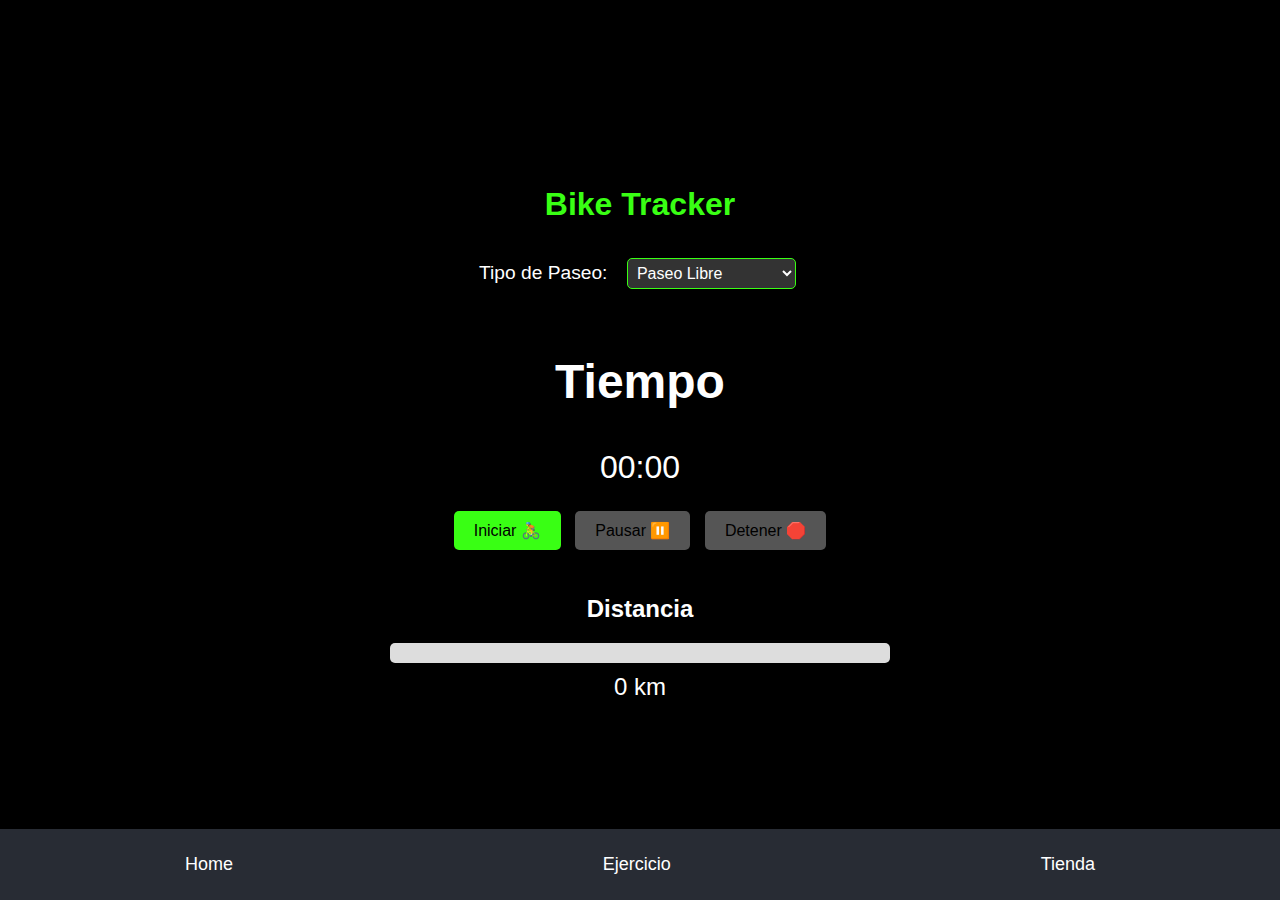
<file: bike.html>
<!DOCTYPE html>
<html lang="es">
<head>
    <meta charset="UTF-8">
    <meta name="viewport" content="width=device-width, initial-scale=1.0">
    <title>Bike Tracker</title>
    <link rel="stylesheet" href="bike.css">
</head>
<body>
    <div class="container">
        <h1>Bike Tracker</h1>
        <div class="settings">
            <label for="ride-type">Tipo de Paseo:</label>
            <select id="ride-type">
                <option value="free">Paseo Libre</option>
                <option value="training-5k">Entrenamiento 5K</option>
                <option value="training-10k">Entrenamiento 10K</option>
            </select>
        </div>
        <div class="time">
            <h2>Tiempo</h2>
            <div id="timer">00:00</div>
        </div>
        <div class="controls">
            <button id="start">Iniciar 🚴</button>
            <button id="pause-resume" disabled>Pausar ⏸️</button>
            <button id="stop" disabled>Detener 🛑</button>
        </div>
        <div class="progress">
            <h2>Distancia</h2>
            <div id="progress-bar">
                <div class="progress-fill"></div>
            </div>
            <p id="distance">0 km</p>
        </div>
        <div class="nav-bar">
            <button onclick="navigateTo('index')">Home</button>
            <button onclick="navigateTo('exercise')">Ejercicio</button>
            <button onclick="navigateTo('store')">Tienda</button>
        </div>
    </div>
    <script src="bike.js"></script>
</body>
</html>
</file>
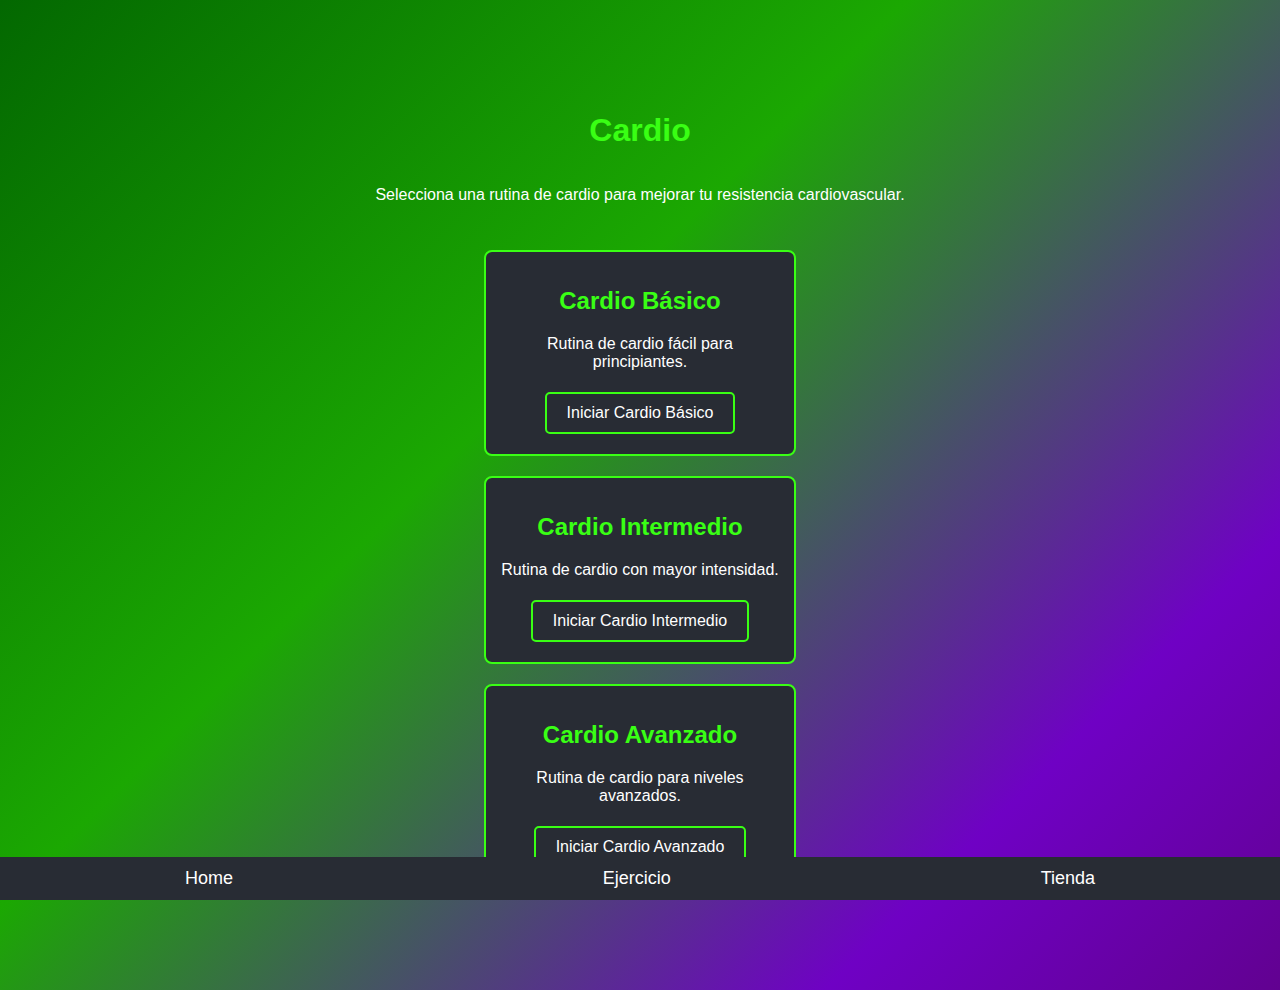
<file: cardio.html>
<!DOCTYPE html>
<html lang="es">
<head>
    <meta charset="UTF-8">
    <meta name="viewport" content="width=device-width, initial-scale=1.0">
    <link rel="stylesheet" href="cardio.css">
    <title>FitGotchi - Cardio</title>
</head>
<body>
    <div class="container">
        <h1>Cardio</h1>
        <p>Selecciona una rutina de cardio para mejorar tu resistencia cardiovascular.</p>

        <div class="exercise-options">
            <div class="exercise-card">
                <h2>Cardio Básico</h2>
                <p>Rutina de cardio fácil para principiantes.</p>
                <button onclick="startExercise('cardio01')">Iniciar Cardio Básico</button>
            </div>
            <div class="exercise-card">
                <h2>Cardio Intermedio</h2>
                <p>Rutina de cardio con mayor intensidad.</p>
                <button onclick="startExercise('cardio02')">Iniciar Cardio Intermedio</button>
            </div>
            <div class="exercise-card">
                <h2>Cardio Avanzado</h2>
                <p>Rutina de cardio para niveles avanzados.</p>
                <button onclick="startExercise('cardio03')">Iniciar Cardio Avanzado</button>
            </div>
        </div>

        <div class="nav-bar">
            <button onclick="navigateTo('index')">Home</button>
            <button onclick="navigateTo('exercise')">Ejercicio</button>
            <button onclick="navigateTo('store')">Tienda</button>
        </div>
    </div>
    <script src="cardio.js"></script>
</body>
</html>
</file>
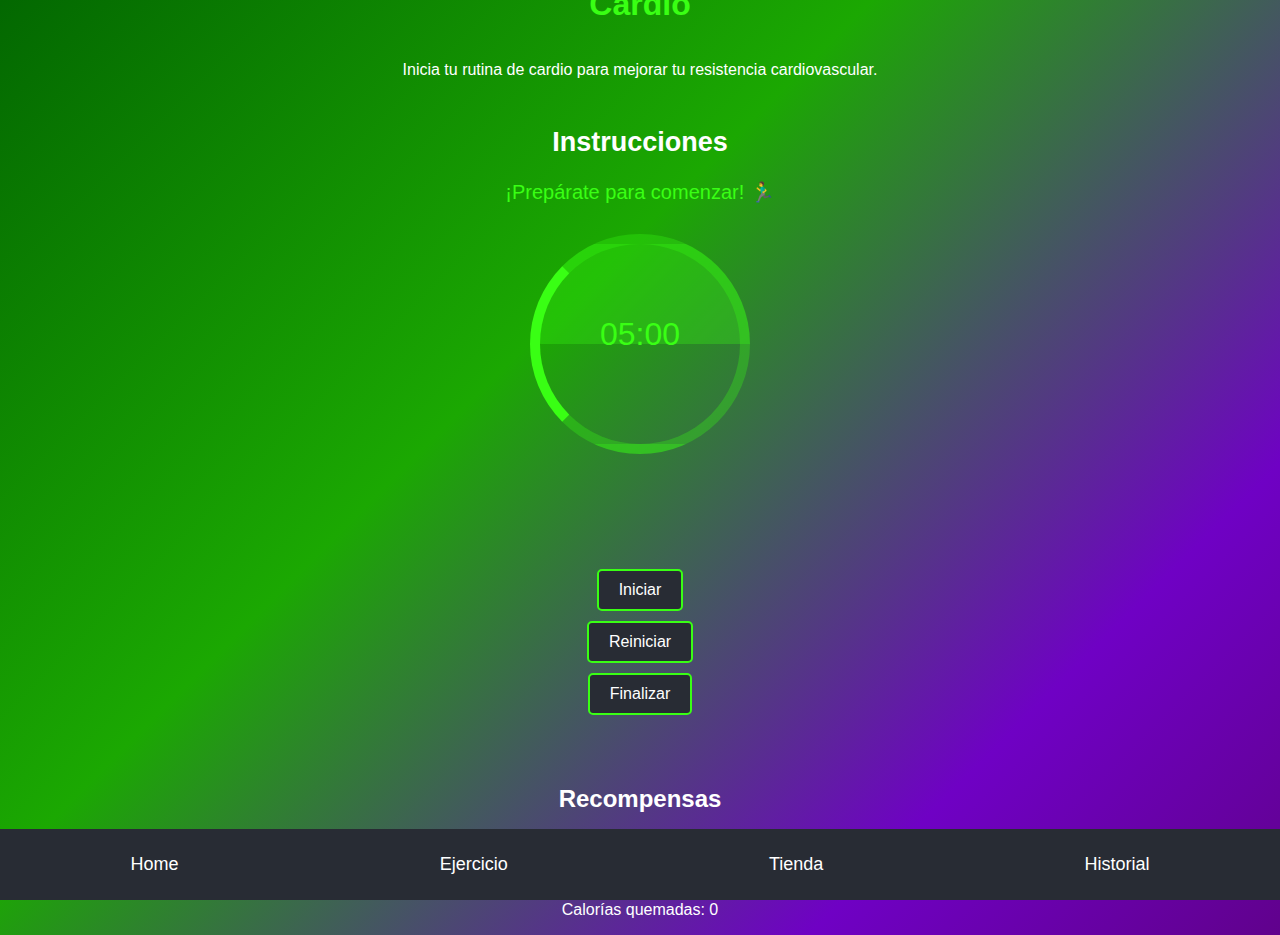
<file: cardio01.html>
<!DOCTYPE html>
<html lang="es">
<head>
    <meta charset="UTF-8">
    <meta name="viewport" content="width=device-width, initial-scale=1.0">
    <link rel="stylesheet" href="cardio01.css">
    <title>FitGotchi - Cardio</title>
</head>
<body>
    <div class="container">
        <h1>Cardio</h1>
        <p>Inicia tu rutina de cardio para mejorar tu resistencia cardiovascular.</p>
        <div class="instructions">
            <h2>Instrucciones</h2>
            <p id="instruction-display">¡Prepárate para comenzar! 🏃‍♂️</p>
        </div>
        <div class="timer-container">
            <div class="circular-progress" id="circular-progress"></div>
            <p id="time-display">05:00</p>
            <button id="start-stop-button">Iniciar</button>
            <button id="reset-button">Reiniciar</button>
            <button id="end-button">Finalizar</button>
        </div>
        
        <div class="rewards">
            <h2>Recompensas</h2>
            <p id="experience-earned">Experiencia ganada: 0</p>
            <p id="coins-earned">Monedas ganadas: 0</p>
            <p id="calories-burned">Calorías quemadas: 0</p>
        </div>
        
        <div class="nav-bar">
            <button onclick="navigateTo('index')">Home</button>
            <button onclick="navigateTo('exercise')">Ejercicio</button>
            <button onclick="navigateTo('store')">Tienda</button>
            <button onclick="navigateTo('history')">Historial</button>
        </div>
    </div>
    <script src="cardio01.js"></script>
</body>
</html>
</file>
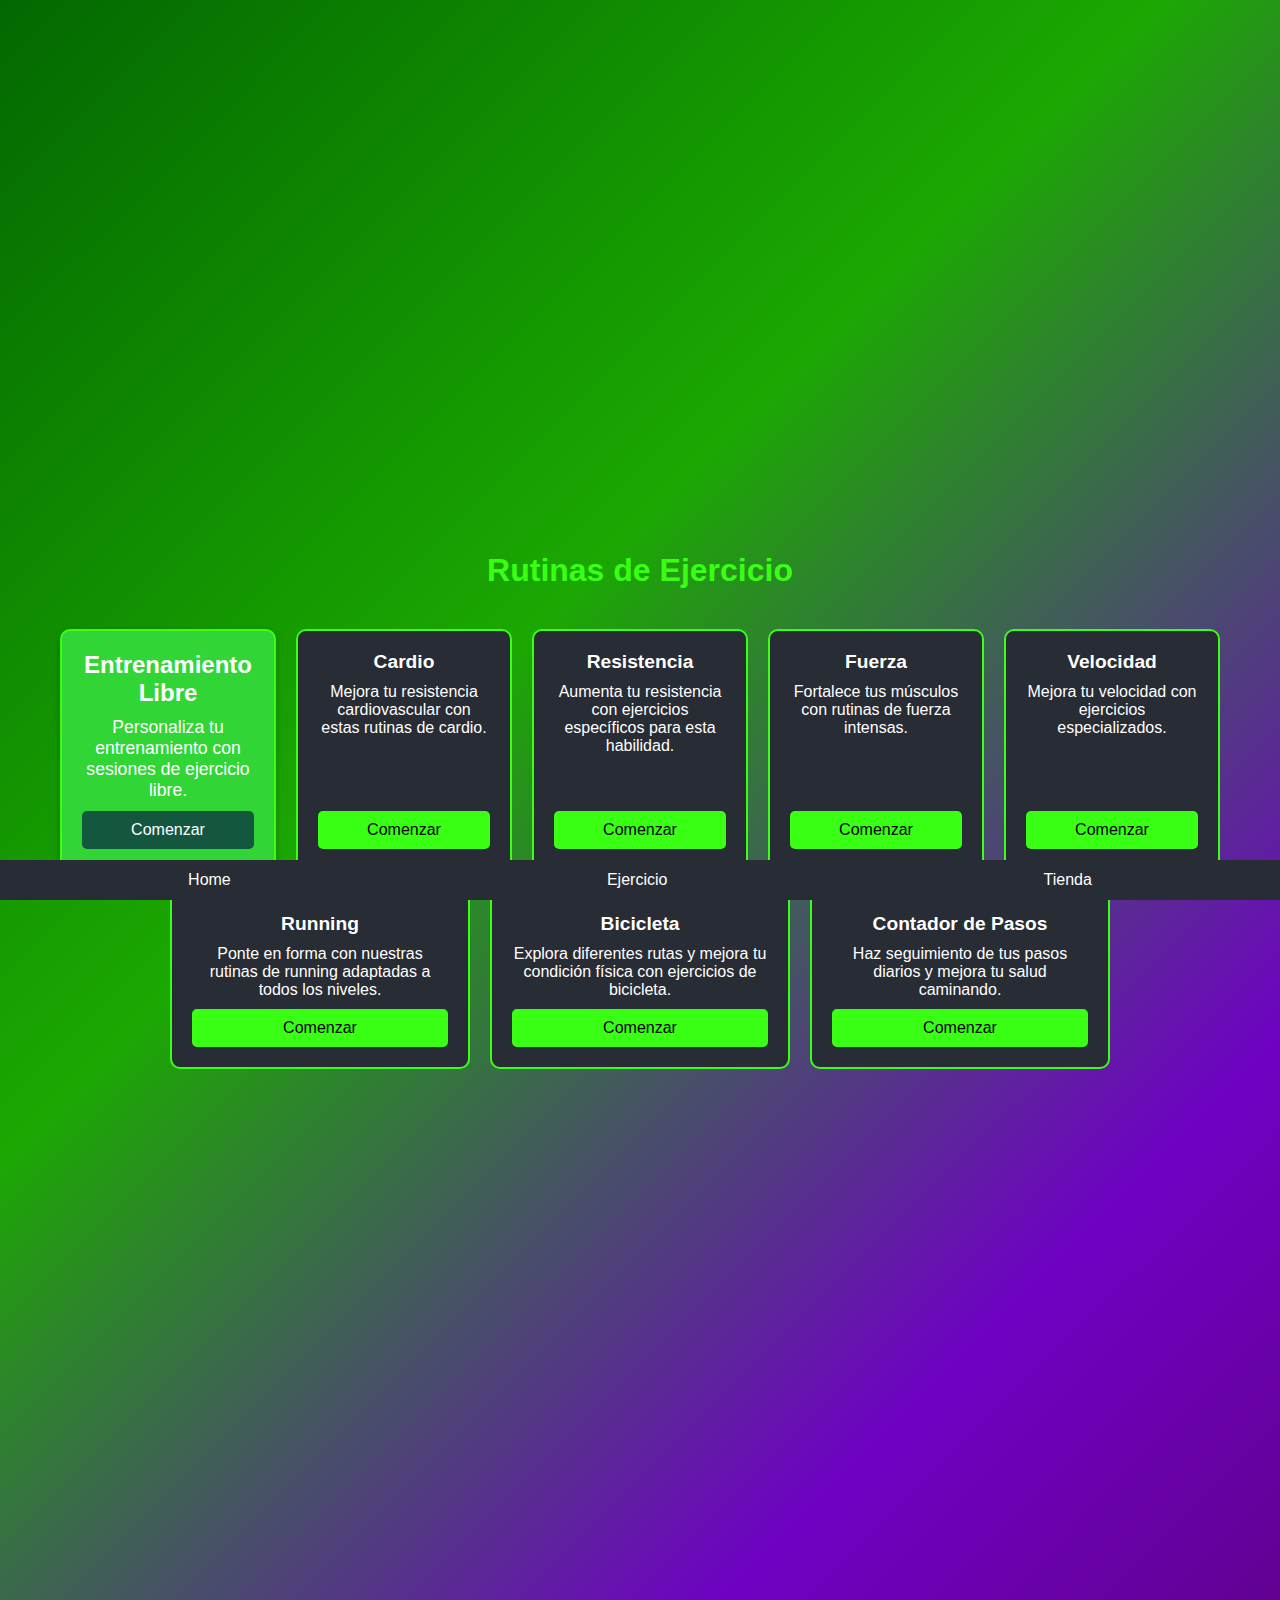
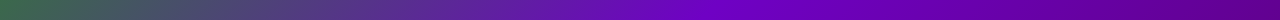
<file: exercise.html>
<!DOCTYPE html>
<html lang="es">
<head>
    <meta charset="UTF-8">
    <meta name="viewport" content="width=device-width, initial-scale=1.0">
    <link rel="stylesheet" href="exercise.css">
    <title>FitGotchi - Ejercicio</title>
</head>
<body>
    <div class="container">
        <h1>Rutinas de Ejercicio</h1>
        <div class="exercise-cards">
            <div class="card card-special">
                <h2>Entrenamiento Libre</h2>
                <p>Personaliza tu entrenamiento con sesiones de ejercicio libre.</p>
                <button onclick="navigateTo('freework')">Comenzar</button>
            </div>
            <div class="card">
                <h2>Cardio</h2>
                <p>Mejora tu resistencia cardiovascular con estas rutinas de cardio.</p>
                <button onclick="startExercise('cardio')">Comenzar</button>
            </div>
            <div class="card">
                <h2>Resistencia</h2>
                <p>Aumenta tu resistencia con ejercicios específicos para esta habilidad.</p>
                <button onclick="startExercise('resistance')">Comenzar</button>
            </div>
            <div class="card">
                <h2>Fuerza</h2>
                <p>Fortalece tus músculos con rutinas de fuerza intensas.</p>
                <button onclick="startExercise('strength')">Comenzar</button>
            </div>
            <div class="card">
                <h2>Velocidad</h2>
                <p>Mejora tu velocidad con ejercicios especializados.</p>
                <button onclick="startExercise('speed')">Comenzar</button>
            </div>
            
            <div class="card">
                <h2>Running</h2>
                <p>Ponte en forma con nuestras rutinas de running adaptadas a todos los niveles.</p>
                <button onclick="navigateTo('run')">Comenzar</button>
            </div>
            <div class="card">
                <h2>Bicicleta</h2>
                <p>Explora diferentes rutas y mejora tu condición física con ejercicios de bicicleta.</p>
                <button onclick="navigateTo('bike')">Comenzar</button>
            </div>
            <div class="card">
                <h2>Contador de Pasos</h2>
                <p>Haz seguimiento de tus pasos diarios y mejora tu salud caminando.</p>
                <button onclick="navigateTo('steps')">Comenzar</button>
            </div>
        </div>
        <div class="nav-bar">
            <button onclick="navigateTo('index')">Home</button>
            <button onclick="navigateTo('exercise')">Ejercicio</button>
            <button onclick="navigateTo('store')">Tienda</button>
        </div>
    </div>
    <script src="exercise.js"></script>
</body>
</html>
</file>
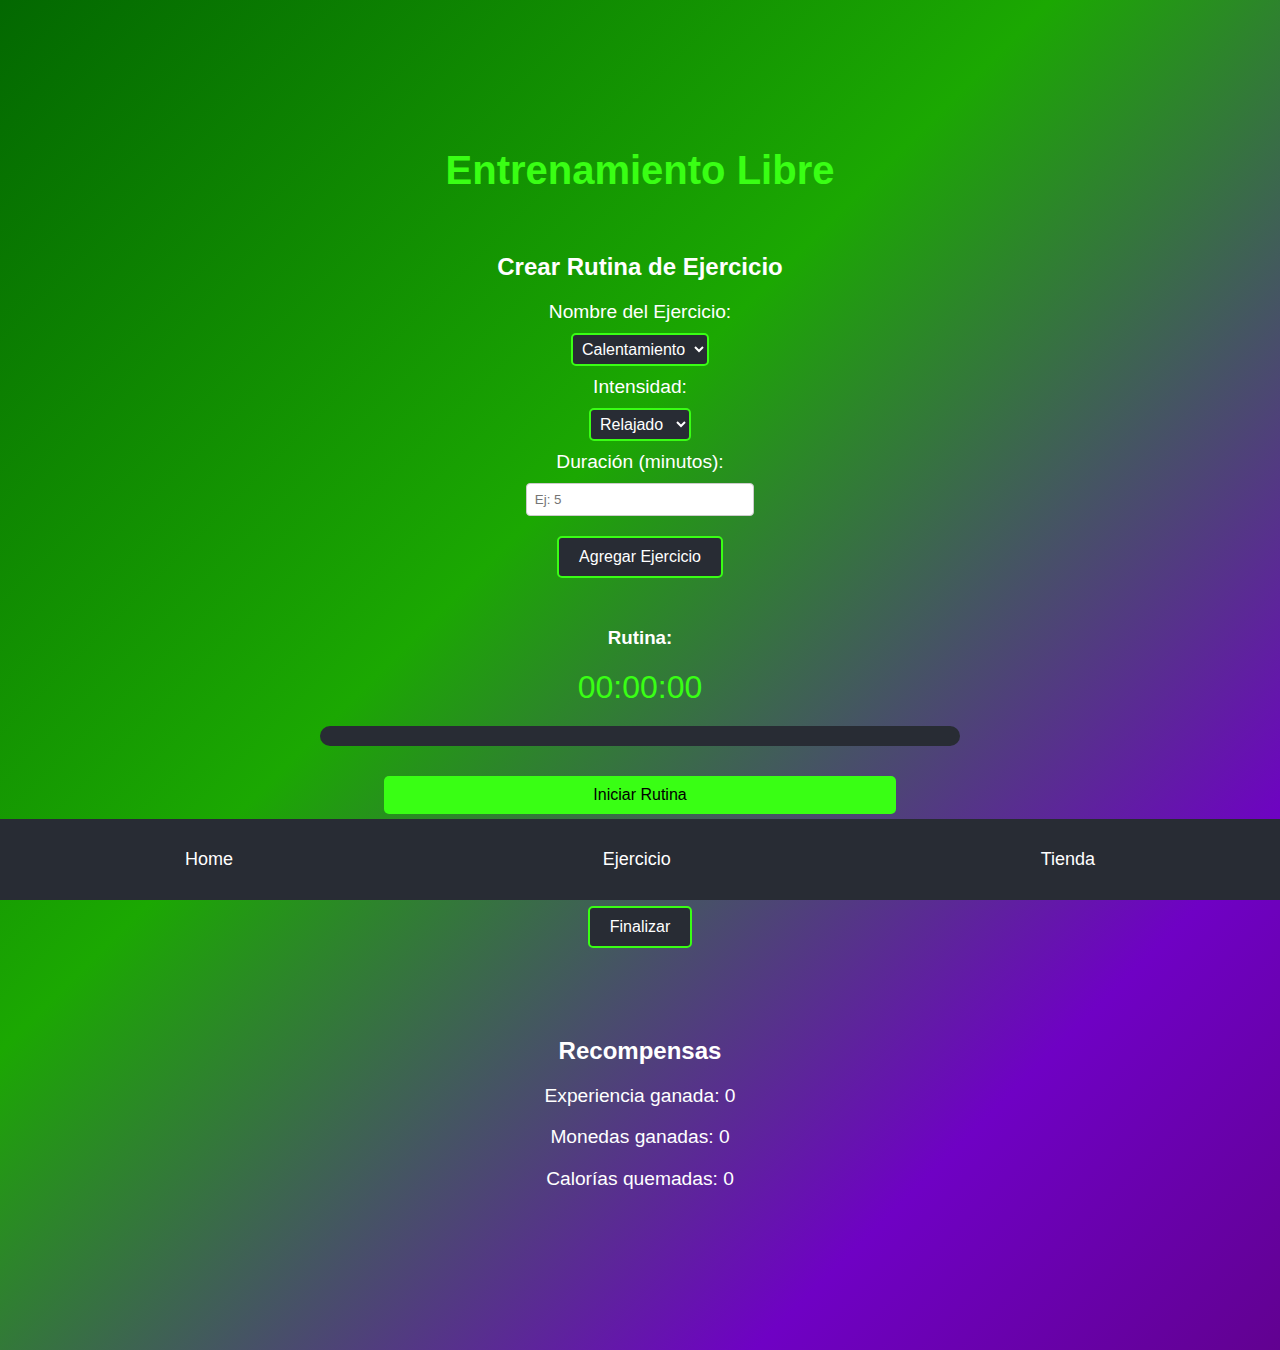
<file: freework.html>
<!DOCTYPE html>
<html lang="es">
<head>
    <meta charset="UTF-8">
    <meta name="viewport" content="width=device-width, initial-scale=1.0">
    <link rel="stylesheet" href="freework.css">
    <title>FitGotchi - Entrenamiento Libre</title>
</head>
<body>
    <div class="container">
        <h1>Entrenamiento Libre</h1>
        <div class="routine-builder">
            <h2>Crear Rutina de Ejercicio</h2>
            
            <label for="exercise-name-select">Nombre del Ejercicio:</label>
            <select id="exercise-name-select">
                <option value="warm-up">Calentamiento</option>
                <option value="cardio">Cardio</option>
                <option value="strength">Fuerza</option>
                <option value="stretching">Estiramiento</option>
                <option value="custom">Personalizado</option>
            </select>
            
            <div id="custom-exercise-container" style="display: none;">
                <label for="exercise-name">Nombre del Ejercicio Personalizado:</label>
                <input type="text" id="exercise-name" placeholder="Ej: Mi Ejercicio" />
            </div>
            
            <label for="exercise-intensity">Intensidad:</label>
            <select id="exercise-intensity">
                <option value="relaxed">Relajado</option>
                <option value="intense">Intenso</option>
                <option value="full">Full Work</option>
            </select>

            <label for="exercise-duration">Duración (minutos):</label>
            <input type="number" id="exercise-duration" min="1" placeholder="Ej: 5" />
            
            <button id="add-exercise-button">Agregar Ejercicio</button>
        </div>
        <div class="routine-list">
            <h3>Rutina:</h3>
            <ul id="routine-steps"></ul>
        </div>
        <div class="timer-container">
            <p id="time-display">00:00:00</p>
            <div class="progress-bar-container">
                <div class="circular-progress" id="progress-bar"></div>
            </div>
            <button id="start-routine-button">Iniciar Rutina</button>
            <button id="reset-button">Reiniciar</button>
            <button id="finish-button">Finalizar</button>
        </div>
        <div class="rewards">
            <h2>Recompensas</h2>
            <p id="experience-earned">Experiencia ganada: 0</p>
            <p id="coins-earned">Monedas ganadas: 0</p>
            <p id="calories-burned">Calorías quemadas: 0</p>
        </div>
        <div class="particle-animation" id="particle-animation"></div>
        <div class="workout-graphic" id="workout-graphic"></div>
    </div>
    <div class="nav-bar">
        <button onclick="navigateTo('index')">Home</button>
        <button onclick="navigateTo('exercise')">Ejercicio</button>
        <button onclick="navigateTo('store')">Tienda</button>
        
    </div>
    <script src="freework.js"></script>
</body>
</html>
</file>
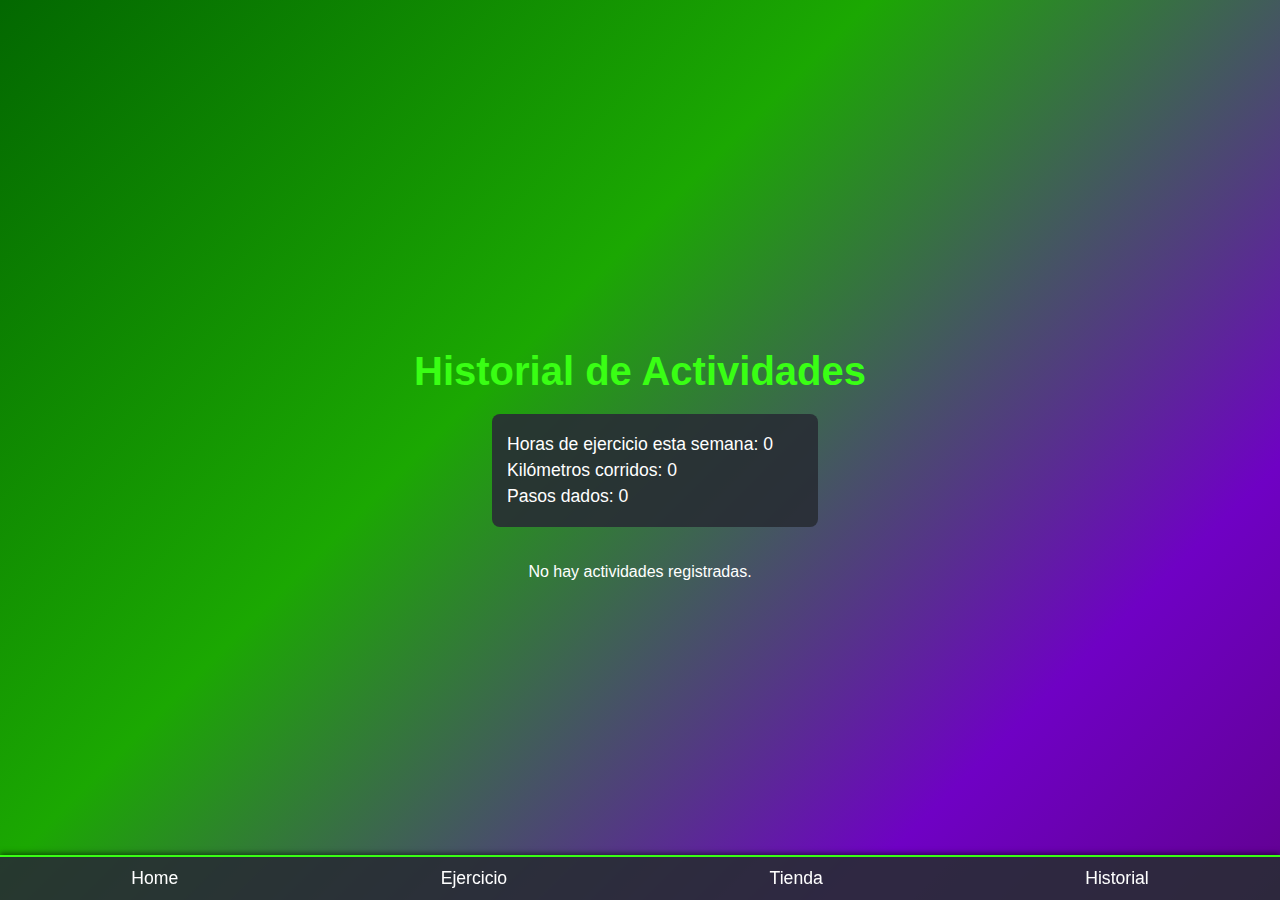
<file: history.html>
<!DOCTYPE html>
<html lang="es">
<head>
    <meta charset="UTF-8">
    <meta name="viewport" content="width=device-width, initial-scale=1.0">
    <link rel="stylesheet" href="history.css">
    <title>FitGotchi - Historial</title>
</head>
<body>
    <div class="container">
        <header>
            <h1>Historial de Actividades</h1>
        </header>
        <main>
            <div class="summary">
                <p>Horas de ejercicio esta semana: <span id="total-hours">0</span></p>
                <p>Kilómetros corridos: <span id="total-kilometers">0</span></p>
                <p>Pasos dados: <span id="total-steps">0</span></p>
            </div>
            <div id="history-list" class="history-list">
                <!-- Aquí se cargarán las actividades -->
            </div>
        </main>
        <div class="nav-bar">
            <button onclick="navigateTo('index')">Home</button>
            <button onclick="navigateTo('exercise')">Ejercicio</button>
            <button onclick="navigateTo('store')">Tienda</button>
            <button onclick="navigateTo('history')">Historial</button>
        </div>
    </div>
    <script src="history.js"></script>
</body>
</html>
</file>
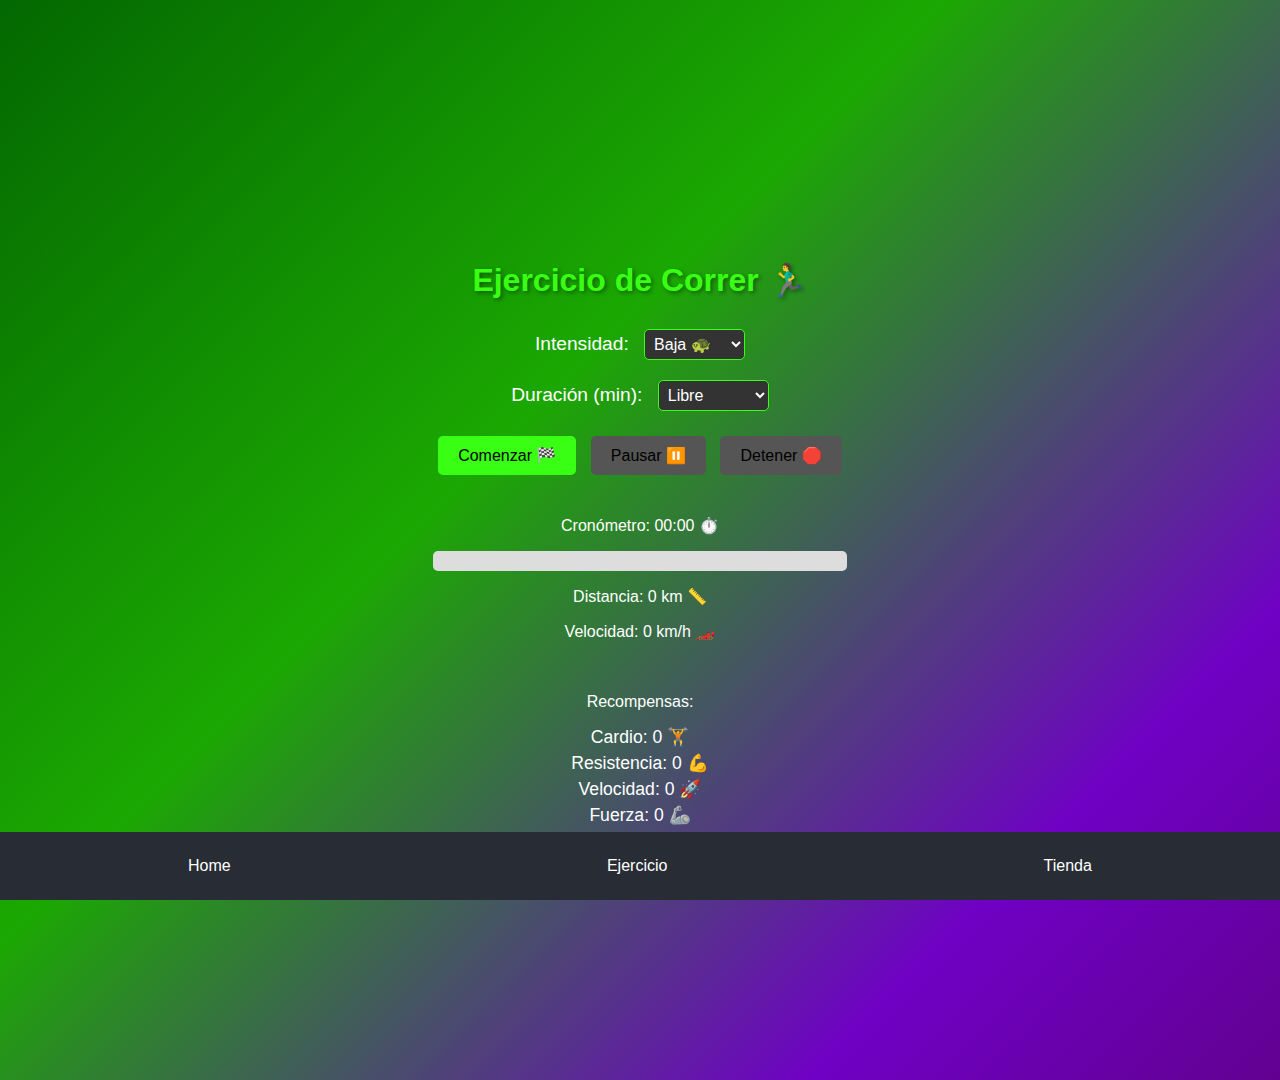
<file: run.html>
<!DOCTYPE html>
<html lang="es">
<head>
    <meta charset="UTF-8">
    <meta name="viewport" content="width=device-width, initial-scale=1.0">
    <link rel="stylesheet" href="run.css">
    <title>FitGotchi - Running</title>
</head>
<body>
    <div class="container">
        <header>
            <h1>Ejercicio de Correr 🏃‍♂️</h1>
        </header>
        
        <section class="settings">
            <label for="intensity">Intensidad: </label>
            <select id="intensity">
                <option value="low">Baja 🐢</option>
                <option value="medium">Media 🏃</option>
                <option value="high">Alta 🏃‍♂️</option>
            </select>
        </section>
        
        <section class="time">
            <label for="duration">Duración (min): </label>
            <select id="duration">
                <option value="free">Libre</option>
                <option value="15">15 minutos</option>
                <option value="30">30 minutos</option>
                <option value="60">60 minutos</option>
            </select>
        </section>
        
        <section class="controls">
            <button id="start">Comenzar 🏁</button>
            <button id="pause" disabled>Pausar ⏸️</button>
            <button id="stop" disabled>Detener 🛑</button>
        </section>
        
        <section class="progress">
            <p>Cronómetro: <span id="timer">00:00</span> ⏱️</p>
            <div id="progress-bar">
                <div class="progress-fill"></div>
            </div>
            <p>Distancia: <span id="distance">0</span> km 📏</p>
            <p>Velocidad: <span id="speed">0</span> km/h 🏎️</p>
        </section>
        
        <section class="rewards">
            <p>Recompensas: </p>
            <ul>
                <li>Cardio: <span id="cardio-reward">0</span> 🏋️</li>
                <li>Resistencia: <span id="resistance-reward">0</span> 💪</li>
                <li>Velocidad: <span id="speed-reward">0</span> 🚀</li>
                <li>Fuerza: <span id="strength-reward">0</span> 🦾</li>
            </ul>
        </section>
        
        <div class="nav-bar">
            <button onclick="navigateTo('index')">Home</button>
            <button onclick="navigateTo('exercise')">Ejercicio</button>
            <button onclick="navigateTo('store')">Tienda</button>
        </div>
    </div>
    <script src="run.js"></script>
</body>
</html>
</file>
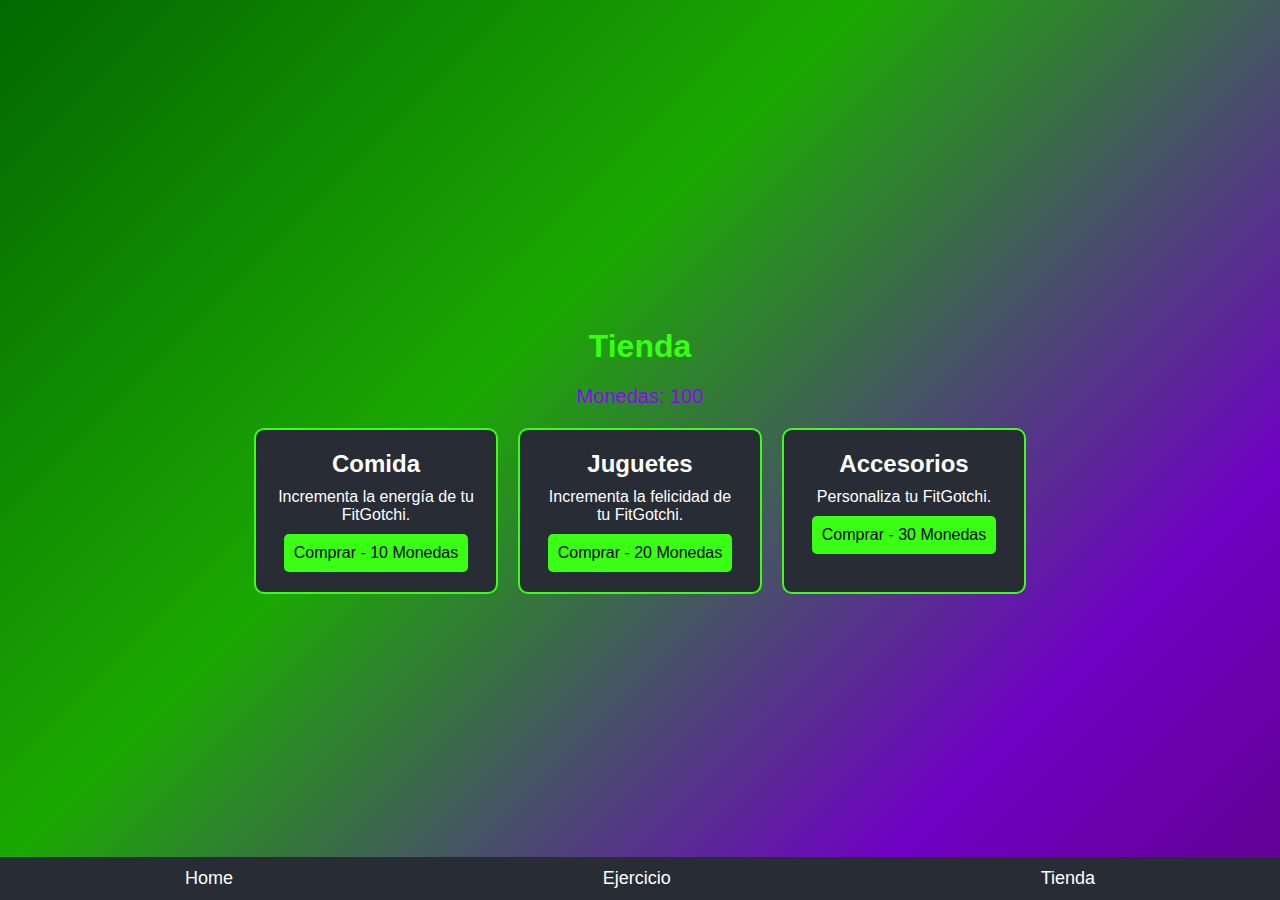
<file: store.html>
<!DOCTYPE html>
<html lang="es">
<head>
    <meta charset="UTF-8">
    <meta name="viewport" content="width=device-width, initial-scale=1.0">
    <link rel="stylesheet" href="store.css">
    <title>FitGotchi - Tienda</title>
</head>
<body>
    <div class="container">
        <h1>Tienda</h1>
        <div id="coins-display">Monedas: 100</div>
        <div class="store-items">
            <div class="item">
                <h2>Comida</h2>
                <p>Incrementa la energía de tu FitGotchi.</p>
                <button onclick="buyItem('comida')">Comprar - 10 Monedas</button>
            </div>
            <div class="item">
                <h2>Juguetes</h2>
                <p>Incrementa la felicidad de tu FitGotchi.</p>
                <button onclick="buyItem('juguetes')">Comprar - 20 Monedas</button>
            </div>
            <div class="item">
                <h2>Accesorios</h2>
                <p>Personaliza tu FitGotchi.</p>
                <button onclick="buyItem('accesorios')">Comprar - 30 Monedas</button>
            </div>
        </div>
    </div>
    <div class="nav-bar">
        <button onclick="navigateTo('index')">Home</button>
        <button onclick="navigateTo('exercise')">Ejercicio</button>
        <button onclick="navigateTo('store')">Tienda</button>
    </div>
    <script src="store.js"></script>
</body>
</html>
</file>
<file: bike.css>
body {
    font-family: Arial, sans-serif;
    display: flex;
    flex-direction: column;
    align-items: center;
    justify-content: center;
    background-color: #000000;
    color: #ffffff;
    margin: 0;
    padding: 0;
    min-height: 100vh;
    text-align: center;
}

.container {
    display: flex;
    flex-direction: column;
    align-items: center;
    justify-content: center;
    min-height: 80vh;
    width: 100%;
    padding: 20px;
    box-sizing: border-box;
}

h1 {
    margin-bottom: 20px;
    color: #39ff14;
    font-size: 2em;
    text-shadow: 2px 2px 4px rgba(0, 0, 0, 0.7);
}

.settings, .time, .controls, .progress {
    margin: 10px 0;
    width: 100%;
    max-width: 500px;
}

label {
    font-size: 1.2em;
    margin-right: 10px;
}

select, button {
    padding: 5px;
    font-size: 1em;
    border: 1px solid #39ff14;
    border-radius: 5px;
    background-color: #333;
    color: #fff;
    margin: 5px;
}

button {
    background-color: #39ff14;
    border: none;
    color: #000000;
    padding: 10px 20px;
    font-size: 16px;
    cursor: pointer;
    border-radius: 5px;
    transition: background-color 0.3s, transform 0.2s;
}

button:disabled {
    background-color: #555;
    cursor: not-allowed;
}

button:hover:enabled {
    background-color: #8f00ff;
    transform: scale(1.05);
}

.nav-bar {
    position: fixed;
    bottom: 0;
    width: 100%;
    display: flex;
    justify-content: space-around;
    background-color: #282c34;
    padding: 10px 0;
    box-sizing: border-box;
}

.nav-bar button {
    background-color: transparent;
    border: none;
    color: #ffffff;
    font-size: 18px;
    cursor: pointer;
}

.nav-bar button:hover {
    color: #39ff14;
}

.nav-bar button:focus {
    outline: none;
    color: #8f00ff;
}


.time {
    font-size: 2em;
}

.progress {
    text-align: center;
    width: 100%;
    max-width: 500px;
}

#progress-bar {
    width: 100%;
    background-color: #ddd;
    border-radius: 5px;
    overflow: hidden;
    height: 20px;
    margin: 10px 0;
}

#progress-bar .progress-fill {
    height: 100%;
    background-color: #39ff14;
    width: 0%;
    transition: width 0.5s ease-in-out;
}

#distance {
    font-size: 1.5em;
    margin-top: 10px;
}
</file>
<file: cardio.css>
@keyframes gradientAnimation {
    0% {
        background-position: 0% 0%;
    }
    50% {
        background-position: 100% 100%;
    }
    100% {
        background-position: 0% 0%;
    }
}

body {
    font-family: Arial, sans-serif;
    display: flex;
    flex-direction: column;
    align-items: center;
    justify-content: center;
    background: linear-gradient(135deg, #036801, #1ba802, #6f01c4, #54015d, #01c829, #6e02c1);
    background-size: 200% 200%;
    animation: gradientAnimation 30s ease infinite;
    color: #ffffff;
    margin: 0;
    padding: 0;
   
    height: 110vh;
    text-align: center;
}

.container {
    display: flex;
    flex-direction: column;
    align-items: center;
    justify-content: center;
    
    width: 90%;
}

h1 {
    color: #39ff14;
}

.exercise-options {
    display: flex;
    flex-direction: column;
    align-items: center;
    margin-top: 20px;
}

.exercise-card {
    background-color: #282c34;
    border: 2px solid #39ff14;
    border-radius: 8px;
    padding: 15px;
    margin: 10px;
    width: 80%;
    text-align: center;
}

.exercise-card h2 {
    color: #39ff14;
}

.exercise-card p {
    color: #ffffff;
}

.exercise-card button {
    font-size: 16px;
    background-color: #282c34;
    border: 2px solid #39ff14;
    color: #ffffff;
    padding: 10px 20px;
    cursor: pointer;
    margin: 5px;
    border-radius: 5px;
    transition: background-color 0.3s, color 0.3s;
}

.exercise-card button:hover {
    background-color: #39ff14;
    color: #000000;
}

.exercise-card button:focus {
    outline: none;
    background-color: #8f00ff;
    color: #ffffff;
}

.nav-bar {
    position: fixed;
    bottom: 0;
    width: 100%;
    display: flex;
    justify-content: space-around;
    background-color: #282c34;
    padding: 10px 0;
    z-index: 4;
}

.nav-bar button {
    background-color: transparent;
    border: none;
    color: #ffffff;
    font-size: 18px;
    cursor: pointer;
}

.nav-bar button:hover {
    color: #39ff14;
}

.nav-bar button:focus {
    outline: none;
    color: #8f00ff;
}

@media (max-width: 768px) {
    #fitgotchi-image {
        width: 120px;
        margin-top: 10px;
        height: 120px;
    }

    .nav-bar button {
        font-size: 16px;
    }

    .actions button {
        font-size: 24px;
        padding: 8px 16px;
    }

    #fitgotchi-name {
        font-size: 16px;
        padding: 4px;
        margin-bottom: 10px;
    }
}

@media (max-width: 480px) {
    #fitgotchi-image {
        width: 100px;
        height: 100px;
    }

    .nav-bar button {
        font-size: 16px;
    }

    .actions button {
        font-size: 14px;
        padding: 6px 12px;
    }

    #fitgotchi-name {
        font-size: 14px;
        padding: 3px;
    }
}
</file>
<file: cardio01.css>
@keyframes gradientAnimation {
    0% {
        background-position: 0% 0%;
    }
    50% {
        background-position: 100% 100%;
    }
    100% {
        background-position: 0% 0%;
    }
}

body {
    font-family: Arial, sans-serif;
    display: flex;
    flex-direction: column;
    align-items: center;
    justify-content: center;
    background: linear-gradient(135deg, #036801, #1ba802, #6f01c4, #54015d, #01c829, #6e02c1);
    background-size: 200% 200%;
    animation: gradientAnimation 30s ease infinite;
    color: #ffffff;
    margin: 0;
    padding: 0;
    width: 100%;
    height: 100vh;
    text-align: center;
}

.container {
    display: flex;
    flex-direction: column;
    align-items: center;
    justify-content: center;
    height: 80vh;
    width: 100%;
}

h1 {
    color: #39ff14;
}

.exercise-details {
    background-color: #282c34;
    border: 2px solid #39ff14;
    border-radius: 8px;
    padding: 15px;
    margin: 10px;
    width: 80%;
    text-align: center;
}

.exercise-details h2 {
    color: #39ff14;
}

.exercise-details p {
    color: #ffffff;
    margin: 10px 0;
}

.timer-container {
    display: flex;
    flex-direction: column;
    align-items: center;
    margin-bottom: 5vh;
    justify-content: center;
    height: 100%;
    position: relative;
}

.circular-progress {
    width: 200px;
    height: 200px;
    border-radius: 50%;
    border: 10px solid rgba(57, 255, 20, 0.3);
    border-top-color: #39ff14;
    transform: rotate(-90deg);
    background: conic-gradient(
        rgba(57, 255, 20, 0.3) 0%,
        rgba(57, 255, 20, 0.3) 50%,
        transparent 50%,
        transparent 100%
    );
    margin-bottom: 110px;
    position: relative;
}

#time-display {
    font-size: 2em;
    color: #39ff14;
    text-align: center;
    line-height: 200px;
    margin: 0;
    position: absolute;
    top: 0;
    left: 0;
    width: 100%;
}

button {
    font-size: 16px;
    background-color: #282c34;
    border: 2px solid #39ff14;
    color: #ffffff;
    padding: 10px 20px;
    cursor: pointer;
    margin: 5px;
    border-radius: 5px;
    transition: background-color 0.3s, color 0.3s;
}

button:hover {
    background-color: #39ff14;
    color: #000000;
}

button:focus {
    outline: none;
    background-color: #8f00ff;
    color: #ffffff;
}

.instructions {
    margin: 10px 0;
    font-size: 18px;
}

#instruction-display {
    font-size: 20px;
    color: #39ff14;
}

.nav-bar {
    position: fixed;
    bottom: 0;
    width: 100%;
    display: flex;
    justify-content: space-around;
    background-color: #282c34;
    padding: 10px 0;
}

.nav-bar button {
    background-color: transparent;
    border: none;
    color: #ffffff;
    font-size: 18px;
    cursor: pointer;
}

.nav-bar button:hover {
    color: #39ff14;
}

.nav-bar button:focus {
    outline: none;
    color: #8f00ff;
}
</file>
<file: exercise.css>
@keyframes gradientAnimation {
    0% {
        background-position: 0% 0%;
    }
    50% {
        background-position: 100% 100%;
    }
    100% {
        background-position: 0% 0%;
    }
}

body {
    font-family: Arial, sans-serif;
    display: flex;
    flex-direction: column;
    align-items: center;
    justify-content: center;
    background: linear-gradient(135deg, #036801, #1ba802, #6f01c4, #54015d, #01c829, #6e02c1);
    background-size: 200% 200%;
    animation: gradientAnimation 30s ease infinite;
    color: #ffffff;
    margin: 0;
    padding: 0;
    height: 180vh;
    text-align: center;
}

.container {
    display: flex;
    flex-direction: column;
    align-items: center;
    justify-content: center;
    width: 100%;
    padding: 20px;
    box-sizing: border-box;
}

h1 {
    margin-bottom: 20px;
    color: #39ff14;
}

.exercise-cards {
    display: flex;
    flex-wrap: wrap;
    gap: 20px;
    justify-content: center;
    width: 100%;
    max-width: 1200px;
    padding: 20px;
    box-sizing: border-box;
}

.card {
    background-color: #282c34;
    border: 2px solid #39ff14;
    border-radius: 10px;
    padding: 20px;
    flex: 1 1 200px;
    max-width: 300px;
    min-width: 200px;
    text-align: center;
    display: flex;
    flex-direction: column;
    justify-content: space-between;
    box-sizing: border-box;
}

.card h2 {
    margin: 0;
    color: #ffffff;
    font-size: 1.2em;
}

.card p {
    margin: 10px 0;
    flex-grow: 1;
}

.card button {
    background-color: #39ff14;
    border: none;
    color: #000000;
    padding: 10px;
    font-size: 16px;
    cursor: pointer;
    border-radius: 5px;
    transition: background-color 0.3s;
}

::selection {
    background: red;
    color: white;
}

::-moz-selection {
    background: red;
    color: white;
}

.card button:hover {
    background-color: #8f00ff;
}

.card-special {
    background-color: #31d636;
    color: white;
    border-radius: 10px;
    box-shadow: 0 4px 8px rgba(0, 0, 0, 0.2);
    padding: 20px;
    text-align: center;
    flex: 1 1 200px;
    max-width: 300px;
    min-width: 200px;
    display: flex;
    flex-direction: column;
    justify-content: space-between;
    box-sizing: border-box;
}

.card-special h2 {
    font-size: 1.5em;
}

.card-special p {
    font-size: 1.1em;
    flex-grow: 1;
}

.card-special button {
    background-color: #02024798;
    color: #ffffff;
    border: none;
    border-radius: 5px;
    padding: 10px 20px;
    cursor: pointer;
    font-size: 1em;
}

.card-special button:hover {
    background-color: #e8e8e8;
}

.nav-bar {
    position: fixed;
    bottom: 0;
    width: 100%;
    display: flex;
    justify-content: space-around;
    background-color: #282c34;
    padding: 10px 0;
}

.nav-bar button {
    background-color: transparent;
    border: none;
    color: #ffffff;
    font-size: 16px;
    cursor: pointer;
}

.nav-bar button:hover {
    color: #39ff14;
}

.nav-bar button:focus {
    outline: none;
    color: #8f00ff;
}
</file>
<file: freework.css>
@keyframes gradientAnimation {
    0% {
        background-position: 0% 0%;
    }
    50% {
        background-position: 100% 100%;
    }
    100% {
        background-position: 0% 0%;
    }
}

body {
    font-family: Arial, sans-serif;
    display: flex;
    flex-direction: column;
    align-items: center;
    justify-content: center;
    background: linear-gradient(135deg, #036801, #1ba802, #6f01c4, #54015d, #01c829, #6e02c1);
    background-size: 200% 200%;
    animation: gradientAnimation 30s ease infinite;
    color: #ffffff;
    margin: 0;
    padding: 0;
    height: 150vh;
    text-align: center;
}

.container {
    display: flex;
    flex-direction: column;
    align-items: center;
    justify-content: center;
    width: 90%;
    margin: 0 auto;
    padding: 20px;
    border-radius: 10px;
}

h1 {
    color: #39ff14;
    font-size: 2.5em;
    margin-bottom: 20px;
}

.workout-options, .intensity-options, .timer-container, .rewards {
    margin: 20px 0;
}

label {
    font-size: 1.2em;
    color: #ffffff;
    margin-right: 10px;
}

select {
    font-size: 1em;
    padding: 5px;
    border: 2px solid #39ff14;
    border-radius: 5px;
    background-color: #282c34;
    color: #ffffff;
}

#time-display {
    font-size: 2.5em;
    color: #39ff14;
    text-align: center;
    line-height: 200px;
    margin: 0;
    margin-bottom: 10px;
}

button {
    font-size: 16px;
    background-color: #282c34;
    border: 2px solid #39ff14;
    color: #ffffff;
    padding: 10px 20px;
    cursor: pointer;
    margin: 10px;
    border-radius: 5px;
    transition: background-color 0.3s, color 0.3s;
}

button:hover {
    background-color: #39ff14;
    color: #000000;
}

button:focus {
    outline: none;
    background-color: #8f00ff;
    color: #ffffff;
}

.routine-builder {
    margin: 20px 0;
    text-align: center;
}

.routine-builder label,
.routine-builder input {
    display: block;
    margin: 10px auto;
    width: 80%;
}

.routine-builder input {
    padding: 8px;
    border: 1px solid #ccc;
    border-radius: 4px;
    box-sizing: border-box;
}

.routine-list ul {
    list-style-type: none;
    padding: 0;
    text-align: center;
}

.routine-list li {
    background-color: #282c34;
    color: #ffffff;
    padding: 10px;
    border-radius: 5px;
    margin-bottom: 5px;
    display: flex;
    justify-content: space-between;
    align-items: center;
}

.routine-list button {
    background-color: transparent;
    border: none;
    color: #39ff14;
    cursor: pointer;
    font-size: 16px;
}

#start-routine-button {
    margin-top: 10px;
    background-color: #39ff14;
    color: #000;
    border: none;
    padding: 10px 20px;
    border-radius: 5px;
    cursor: pointer;
    font-size: 16px;
    display: block;
    width: 80%;
    margin: 20px auto;
}

#start-routine-button:hover {
    background-color: #8f00ff;
    color: #fff;
}

#custom-exercise-container {
    display: none;
    margin-top: 10px;
}

.nav-bar {
    position: fixed;
    bottom: 0;
    width: 100%;
    display: flex;
    justify-content: space-around;
    background-color: #282c34;
    padding: 10px 0;
}

.nav-bar button {
    background-color: transparent;
    border: none;
    color: #ffffff;
    font-size: 18px;
    cursor: pointer;
}

.nav-bar button:hover {
    color: #39ff14;
}

.nav-bar button:focus {
    outline: none;
    color: #8f00ff;
}

.timer-container {
    display: flex;
    flex-direction: column;
    align-items: center;
    justify-content: center;
    height: 300px;
    position: relative;
    margin-bottom: 20px;
}

.progress-bar-container {
    position: relative;
    width: 50vw;
    height: 20px;
    margin-top: 10px;
    background-color: #282c34;
    border-radius: 15px;
    overflow: hidden;
    margin-bottom: 10px;
}

.progress-bar {
    height: 100%;
    width: 0%;
    background-color: #39ff14;
    transition: width 1s ease-in-out;
}

#time-display {
    font-size: 2em;
    color: #39ff14;
    text-align: center;
    line-height: 30px;
    margin: 0;
    position: absolute;
    top: 0;
    left: 50%;
    transform: translate(-50%, -50%);
    width: 100%;
}

.rewards {
    margin-top: 10px;
}

.rewards p {
    font-size: 1.2em;
}
</file>
<file: history.css>
@keyframes gradientAnimation {
    0% {
        background-position: 0% 0%;
    }
    50% {
        background-position: 100% 100%;
    }
    100% {
        background-position: 0% 0%;
    }
}

body {
    font-family: Arial, sans-serif;
    display: flex;
    flex-direction: column;
    align-items: center;
    justify-content: center;
    background: linear-gradient(135deg, #036801, #1ba802, #6f01c4, #54015d, #01c829, #6e02c1);
    background-size: 200% 200%;
    animation: gradientAnimation 30s ease infinite;
    color: #ffffff;
    margin: 0;
    padding: 0;
    width: 100%;
    height: 100vh;
    text-align: center;
}

.container {
    display: flex;
    flex-direction: column;
    align-items: center;
    justify-content: center;
    width: 100%;
    max-width: 800px;
    padding: 20px;
    box-sizing: border-box;
    margin-top: 20px;
}

h1 {
    color: #39ff14;
    margin-bottom: 20px;
    font-size: 2.5rem;
}

.summary {
    width: 100%;
    max-width: 800px;
    background-color: rgba(40, 44, 52, 0.9);
    border-radius: 8px;
    padding: 15px;
    margin-bottom: 20px;
    text-align: left;
}

.summary p {
    margin: 5px 0;
    font-size: 1.1rem;
    color: #ffffff;
}

#history-list {
    width: 100%;
    display: flex;
    flex-direction: column;
    gap: 15px;
    margin: 0 auto;
}

.activity-button {
    background-color: rgba(57, 255, 20, 0.8);
    border: none;
    border-radius: 8px;
    padding: 10px;
    font-size: 1.2rem;
    color: #000000;
    cursor: pointer;
    transition: background-color 0.3s, transform 0.3s;
}

.activity-button:hover {
    background-color: rgba(143, 0, 255, 0.8);
    transform: translateY(-3px);
}

.activity-details {
    background-color: rgba(40, 44, 52, 0.9);
    border-radius: 8px;
    padding: 10px;
    margin-top: 5px;
    text-align: left;
    color: #ffffff;
}

.activity-details p {
    margin: 5px 0;
}

.nav-bar {
    position: fixed;
    bottom: 0;
    width: 100%;
    display: flex;
    justify-content: space-around;
    background-color: rgba(40, 44, 52, 0.9);
    padding: 10px 0;
    border-top: 2px solid #39ff14;
    box-shadow: 0 -2px 5px rgba(0, 0, 0, 0.5);
}

.nav-bar button {
    background-color: transparent;
    border: none;
    color: #ffffff;
    font-size: 1.1rem;
    cursor: pointer;
    transition: color 0.3s, transform 0.3s;
}

.nav-bar button:hover {
    color: #39ff14;
    transform: scale(1.1);
}

.nav-bar button:focus {
    outline: none;
    color: #8f00ff;
}
</file>
<file: run.css>
@keyframes gradientAnimation {
    0% {
        background-position: 0% 0%;
    }
    50% {
        background-position: 100% 100%;
    }
    100% {
        background-position: 0% 0%;
    }
}

body {
    font-family: Arial, sans-serif;
    display: flex;
    flex-direction: column;
    align-items: center;
    justify-content: center;
    background: linear-gradient(135deg, #036801, #1ba802, #6f01c4, #54015d, #01c829, #6e02c1);
    background-size: 200% 200%;
    animation: gradientAnimation 30s ease infinite;
    color: #ffffff;
    margin: 0;
    padding: 0;
    height: 120vh;
    text-align: center;
}

.container {
    display: flex;
    flex-direction: column;
    align-items: center;
    justify-content: center;
    
    padding: 20px;
    box-sizing: border-box;
}

h1 {
    margin-bottom: 20px;
    color: #39ff14;
    font-size: 2em;
    text-shadow: 2px 2px 4px rgba(0, 0, 0, 0.4);
}

.settings, .time, .controls, .progress, .rewards {
    margin: 10px 0;
    width: 100%;
    max-width: 500px;
}

label {
    font-size: 1.2em;
    margin-right: 10px;
}

select, input {
    padding: 5px;
    font-size: 1em;
    border: 1px solid #39ff14;
    border-radius: 5px;
    background-color: #333;
    color: #fff;
}

button {
    background-color: #39ff14;
    border: none;
    color: #000000;
    padding: 10px 20px;
    font-size: 16px;
    cursor: pointer;
    border-radius: 5px;
    transition: background-color 0.3s, transform 0.2s;
    margin: 5px;
}

button:disabled {
    background-color: #555;
    cursor: not-allowed;
}

button:hover:enabled {
    background-color: #8f00ff;
    transform: scale(1.05);
}

.progress {
    text-align: center;
    width: 100%;
    max-width: 500px;
}

#progress-bar {
    width: 100%;
    background-color: #ddd;
    border-radius: 5px;
    overflow: hidden;
    height: 20px;
    position: relative; 
    z-index: 10; 
}

#progress-bar .progress-fill {
    height: 100%;
    background-color: #39ff14; 
    width: 0%;
    transition: width 0.5s ease-in-out;
}

.rewards {
    text-align: center;
    width: 100%;
    max-width: 500px;
}

.rewards ul {
    list-style-type: none;
    padding: 0;
    margin: 0;
}

.rewards li {
    margin: 5px 0;
    font-size: 1.1em;
}

.nav-bar {
    position: fixed;
    bottom: 0;
    width: 100%;
    display: flex;
    justify-content: space-around;
    background-color: #282c34;
    padding: 10px 0;
}

.nav-bar button {
    background-color: transparent;
    border: none;
    color: #ffffff;
    font-size: 16px;
    cursor: pointer;
}

.nav-bar button:hover {
    color: #39ff14;
}

.nav-bar button:focus {
    outline: none;
    color: #8f00ff;
}
</file>
<file: store.css>
@keyframes gradientAnimation {
    0% {
        background-position: 0% 0%;
    }
    50% {
        background-position: 100% 100%;
    }
    100% {
        background-position: 0% 0%;
    }
}

body {
    font-family: Arial, sans-serif;
    display: flex;
    flex-direction: column;
    align-items: center;
    justify-content: center;
    background: linear-gradient(135deg, #036801, #1ba802, #6f01c4, #54015d, #01c829, #6e02c1);
    background-size: 200% 200%;
    animation: gradientAnimation 30s ease infinite;
    color: #ffffff;
    margin: 0;
    padding: 0;
    width: 100%;
    height: 100vh;
    text-align: center;
}

::selection {
    background: red;
    color: white;
}

::-moz-selection {
    background: red;
    color: white;
}

.container {
    display: flex;
    flex-direction: column;
    align-items: center;
    justify-content: center;
    height: 80vh;
    width: 100%;
}

h1 {
    margin-bottom: 20px;
    color: #39ff14;
}

#coins-display {
    margin-bottom: 20px;
    color: #8f00ff;
    font-size: 20px;
}

.store-items {
    display: flex;
    flex-wrap: wrap;
    gap: 20px;
    justify-content: center;
}

.item {
    background-color: #282c34;
    border: 2px solid #39ff14;
    border-radius: 10px;
    padding: 20px;
    width: 200px;
    text-align: center;
}

.item h2 {
    margin: 0;
    color: #ffffff;
}

.item p {
    margin: 10px 0;
}

.item button {
    background-color: #39ff14;
    border: none;
    color: #000000;
    padding: 10px;
    font-size: 16px;
    cursor: pointer;
    border-radius: 5px;
    transition: background-color 0.3s;
}

.item button:hover {
    background-color: #8f00ff;
}

.nav-bar {
    position: fixed;
    bottom: 0;
    width: 100%;
    display: flex;
    justify-content: space-around;
    background-color: #282c34;
    padding: 10px 0;
}

.nav-bar button {
    background-color: transparent;
    border: none;
    color: #ffffff;
    font-size: 18px;
    cursor
</file>
